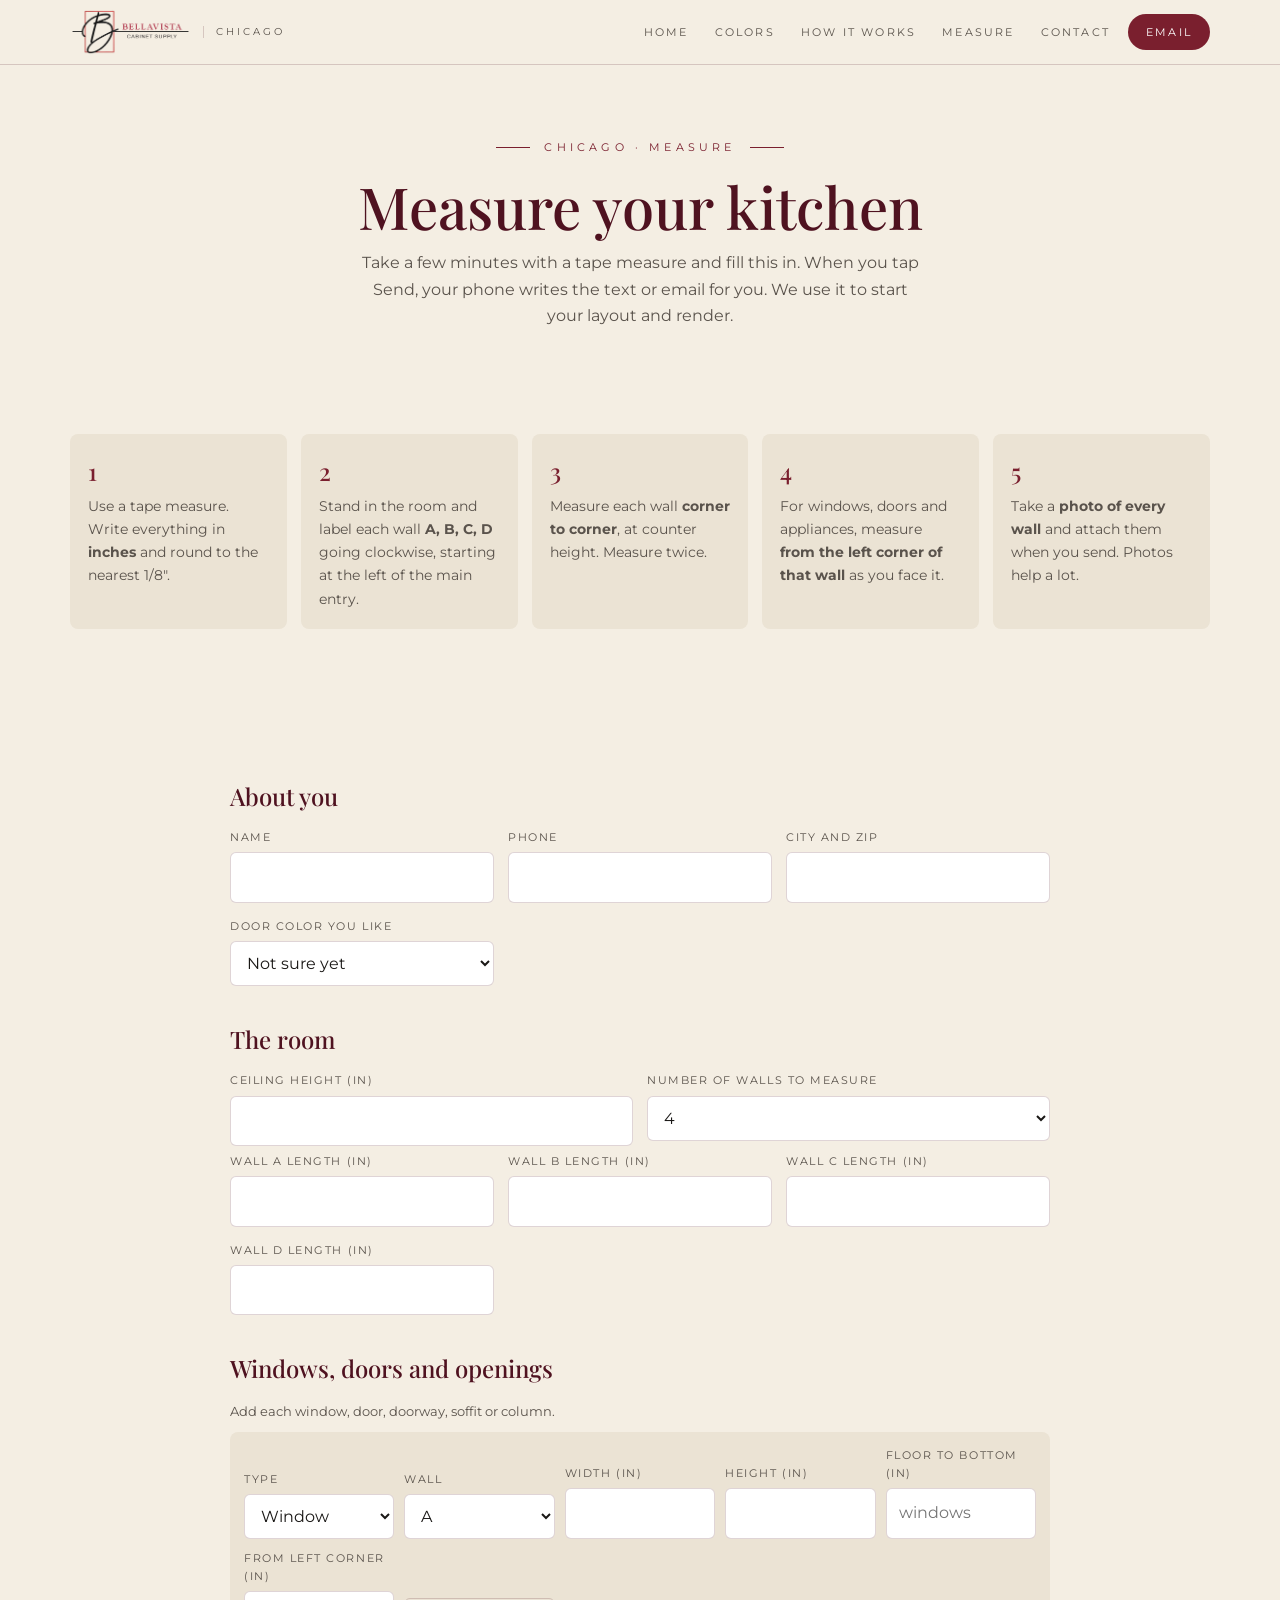
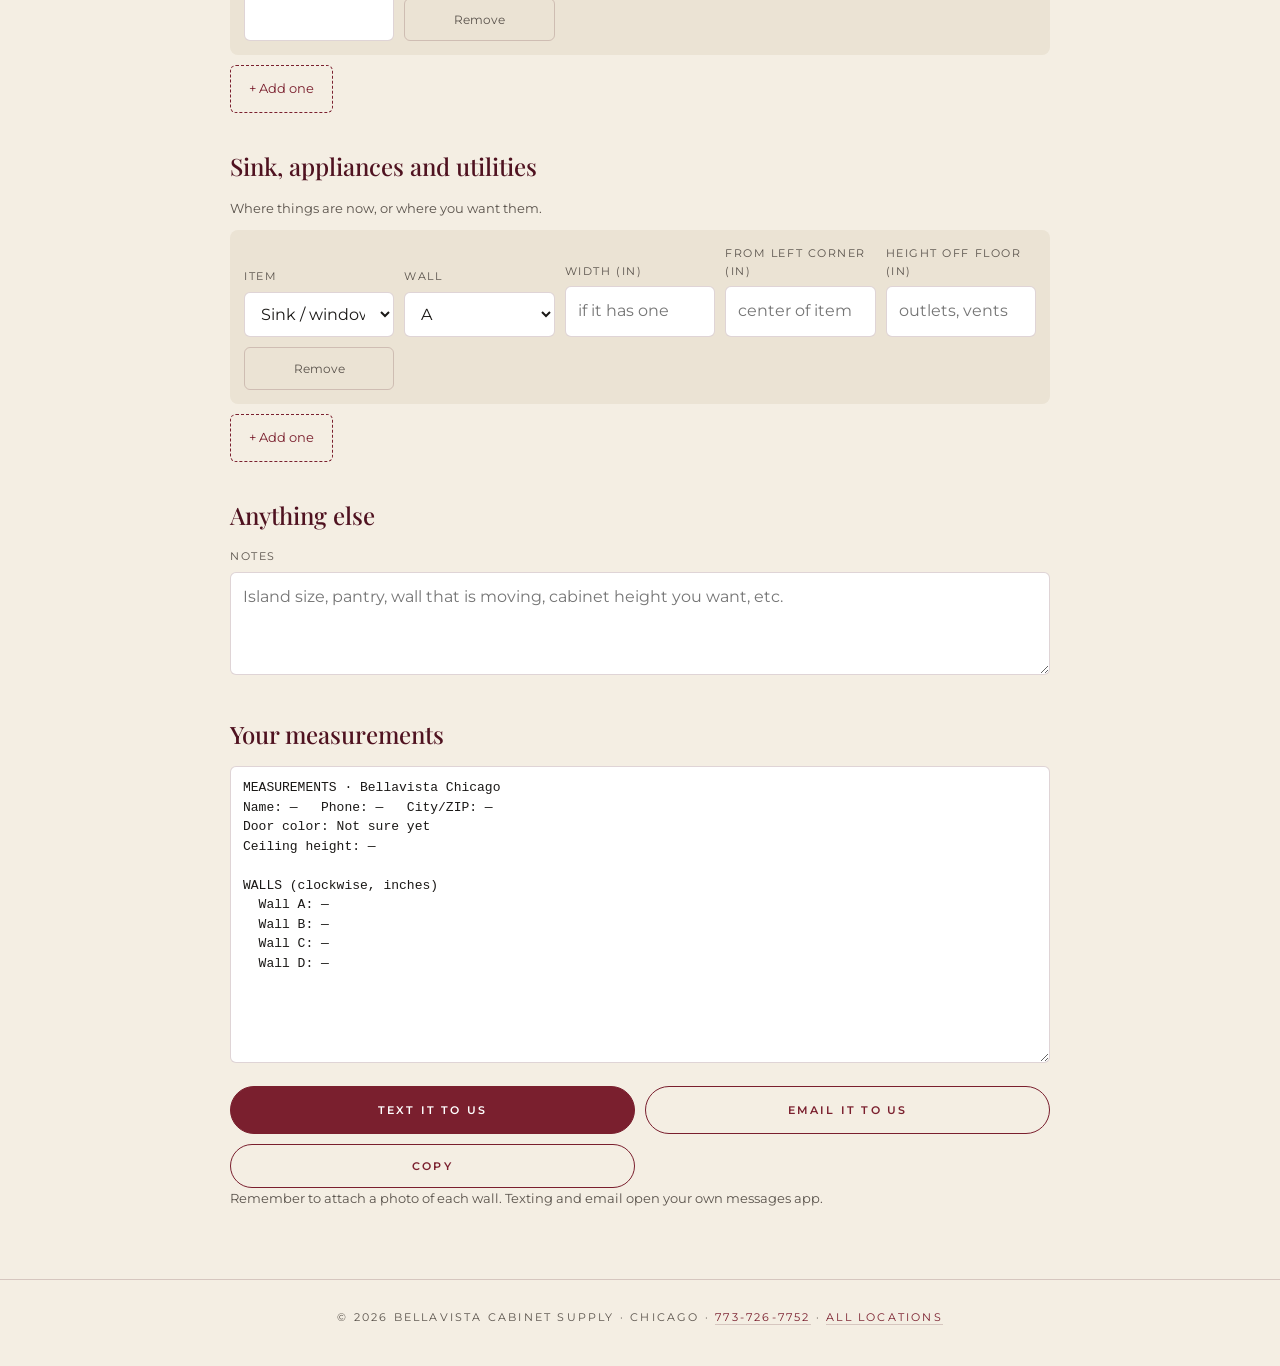
<file: measure.html>
<!doctype html>
<html lang="en">
<head>
<meta charset="utf-8">
<meta name="viewport" content="width=device-width,initial-scale=1">
<title>Measure Your Kitchen · Bellavista Chicago</title>
<meta name="description" content="Browse every cabinet door color from Bellavista Cabinet Supply in Chicago. See each in a finished kitchen, then call, text or email.">
<link rel="preconnect" href="https://fonts.googleapis.com"><link rel="preconnect" href="https://fonts.gstatic.com" crossorigin>
<link href="https://fonts.googleapis.com/css2?family=Montserrat:wght@400;500;600&family=Pinyon+Script&family=Playfair+Display:ital,wght@0,400;0,500;1,500&display=swap" rel="stylesheet">
<link rel="stylesheet" href="styles.css">
</head>
<body data-page="measure">
<header class="nav"></header>
<main id="app"></main>
<script src="doors.js"></script>
<script src="measure.js"></script>
<script src="app.js"></script>
</body>
</html>
</file>
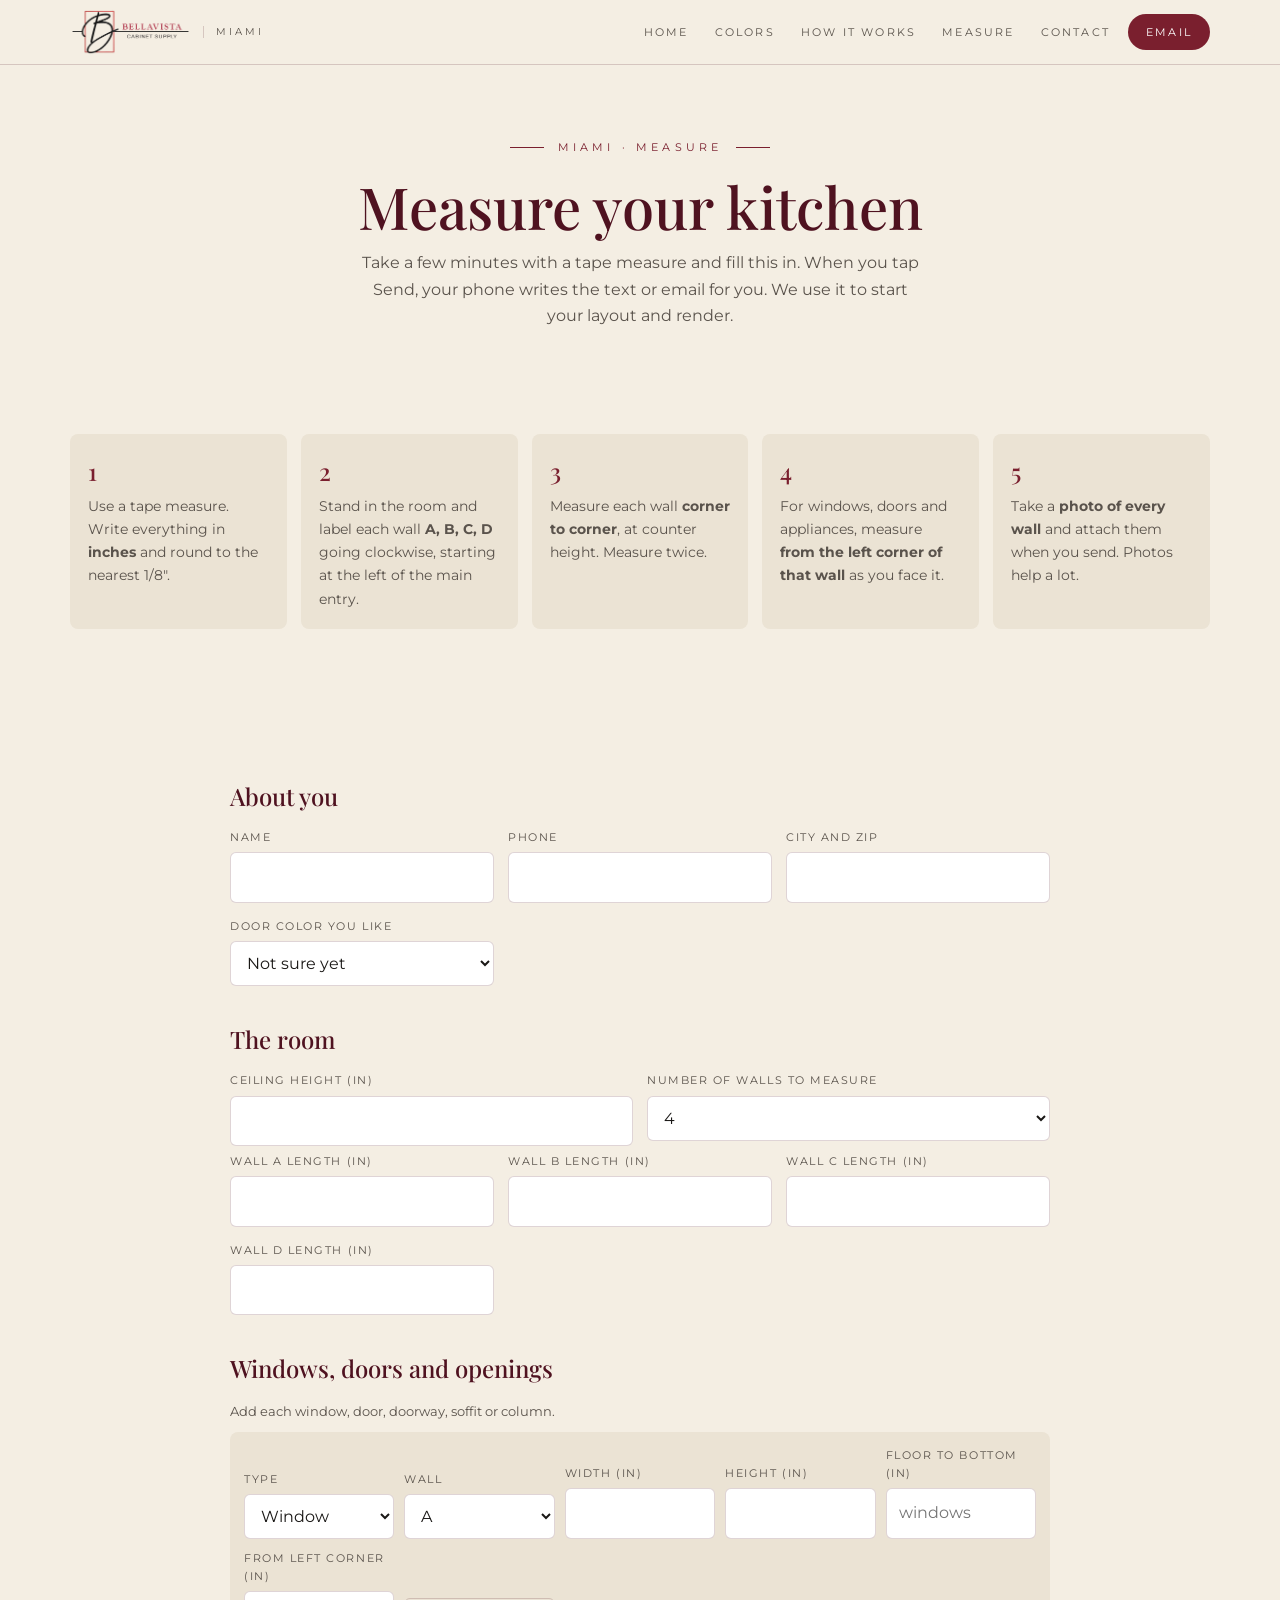
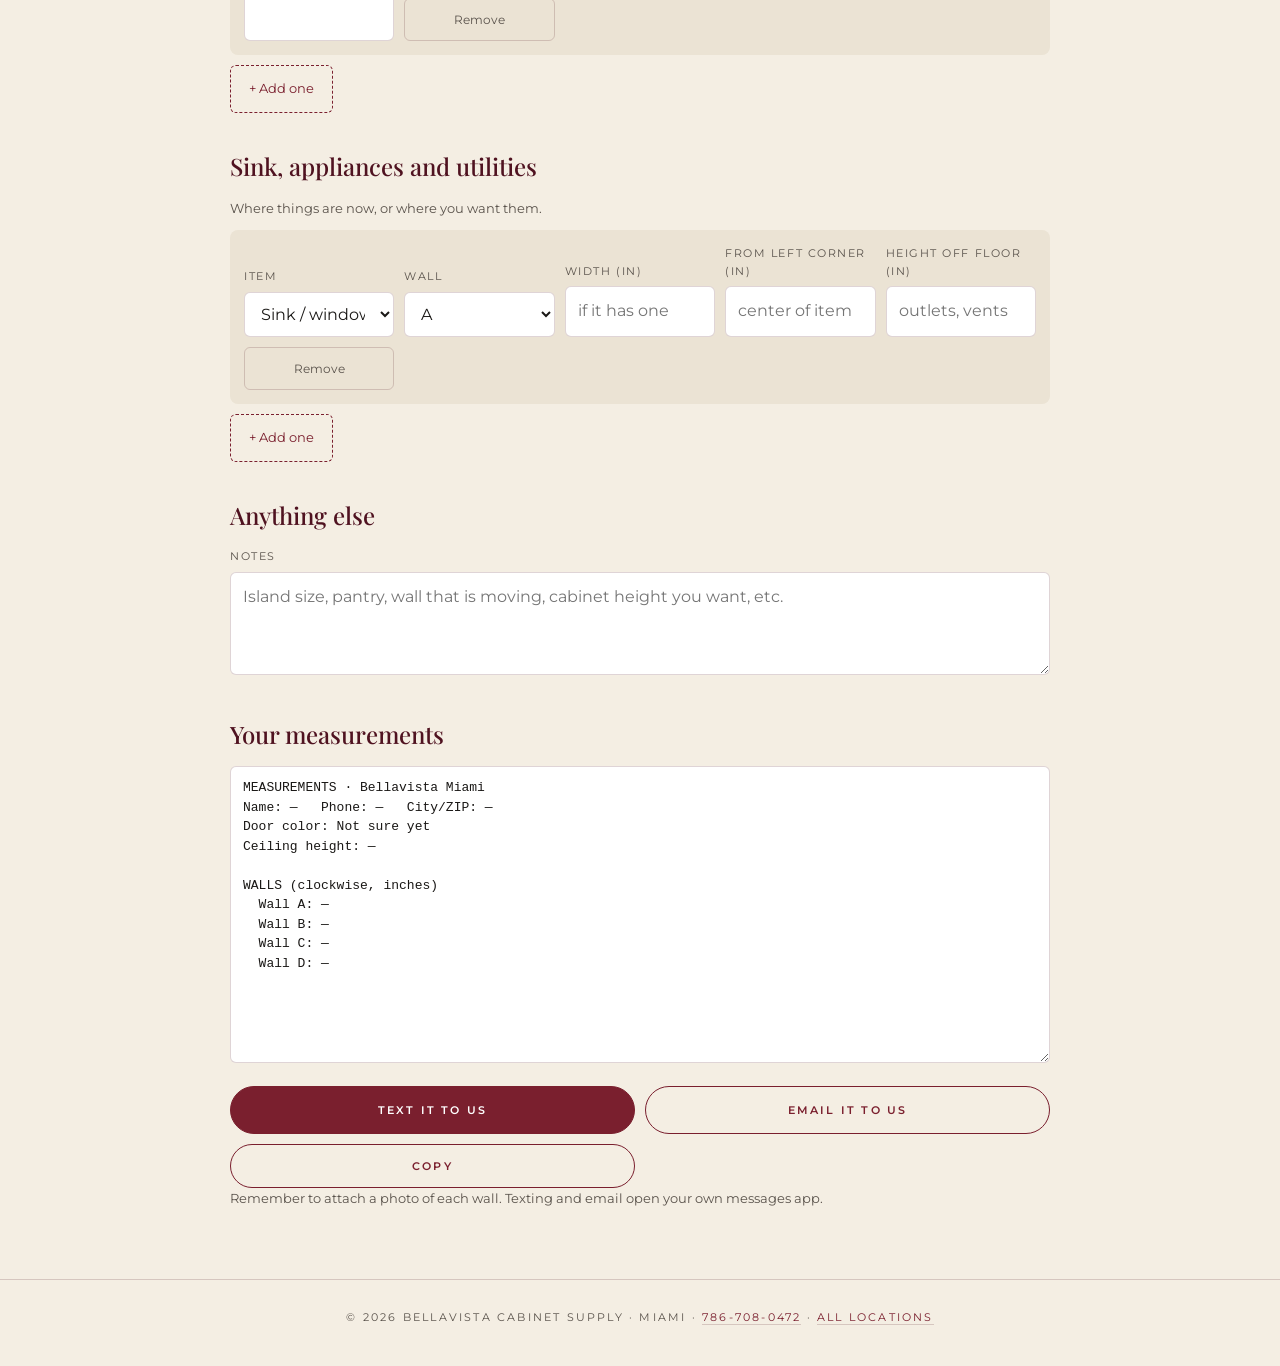
<file: miami-measure.html>
<!doctype html>
<html lang="en">
<head>
<meta charset="utf-8">
<meta name="viewport" content="width=device-width,initial-scale=1">
<title>Measure Your Kitchen · Bellavista Miami</title>
<meta name="description" content="Browse every cabinet door color from Bellavista Cabinet Supply in Miami. See each in a finished kitchen, then call, text or email.">
<link rel="preconnect" href="https://fonts.googleapis.com"><link rel="preconnect" href="https://fonts.gstatic.com" crossorigin>
<link href="https://fonts.googleapis.com/css2?family=Montserrat:wght@400;500;600&family=Pinyon+Script&family=Playfair+Display:ital,wght@0,400;0,500;1,500&display=swap" rel="stylesheet">
<link rel="stylesheet" href="styles.css">
</head>
<body data-page="measure">
<header class="nav"></header>
<main id="app"></main>
<script src="miami-doors.js"></script>
<script src="measure.js"></script>
<script src="app.js"></script>
</body>
</html>
</file>
<file: styles.css>
:root{
  --cream:#f4eee3; --cream-2:#ebe3d4; --cream-3:#e0d6c4;
  --ink:#1a1816; --ink-2:#5a534c;
  --crimson:#7a1f2e; --burgundy:#4f1220;
  --line:rgba(79,18,32,.18);
  --serif:'Playfair Display',Georgia,serif;
  --sans:'Montserrat',system-ui,-apple-system,sans-serif;
  --script:'Pinyon Script',cursive;
  --ease:cubic-bezier(.22,.7,.2,1);
}
*{box-sizing:border-box;margin:0;padding:0}
html{scroll-behavior:smooth;-webkit-text-size-adjust:100%}
body{background:var(--cream);color:var(--ink);font-family:var(--sans);font-weight:400;line-height:1.65;-webkit-font-smoothing:antialiased}
img{display:block;max-width:100%}
a{color:inherit;text-decoration:none}
.wrap{max-width:1180px;margin:0 auto;padding:0 20px}

/* header */
header.nav{position:fixed;top:0;left:0;right:0;z-index:50;background:rgba(244,238,227,.86);backdrop-filter:blur(14px) saturate(1.4);-webkit-backdrop-filter:blur(14px) saturate(1.4);border-bottom:1px solid var(--line)}
.nav .wrap{display:flex;align-items:center;justify-content:space-between;height:64px}
.brand{display:flex;align-items:center;gap:12px}
.brand img{height:48px;width:auto;display:block}
.brand .loc{font-size:10px;letter-spacing:.3em;text-transform:uppercase;color:var(--ink-2);border-left:1px solid var(--line);padding-left:12px;line-height:1.2}
.brand .mono{font-family:var(--script);font-size:38px;line-height:1;color:var(--crimson)}
.brand .t{font-family:var(--serif);font-size:15px;letter-spacing:.14em;text-transform:uppercase;color:var(--burgundy);line-height:1.15}
.brand .t small{display:block;font-family:var(--sans);font-size:9px;letter-spacing:.3em;color:var(--ink-2)}
.nav nav{display:flex;gap:26px;align-items:center}
.nav nav a{font-size:11px;letter-spacing:.2em;text-transform:uppercase;color:var(--ink-2);transition:color .3s}
.nav nav a:hover{color:var(--crimson)}
.nav .call{background:var(--crimson);color:#fff!important;padding:9px 18px;border-radius:999px}
.nav .call:hover{background:var(--burgundy)}

/* hero */
.hero{padding:132px 0 70px;text-align:center;position:relative;overflow:hidden}
.hero:before{content:"";position:absolute;inset:0;pointer-events:none;background:radial-gradient(60% 50% at 50% 0%,rgba(122,31,46,.07),transparent 70%)}
.eyebrow{font-size:11px;letter-spacing:.38em;text-transform:uppercase;color:var(--crimson);display:inline-flex;align-items:center;gap:14px}
.eyebrow:before,.eyebrow:after{content:"";width:34px;height:1px;background:var(--crimson)}
.hero h1{font-family:var(--serif);font-weight:500;font-size:clamp(38px,7vw,76px);line-height:1.05;color:var(--burgundy);margin:22px auto 18px;max-width:880px}
.hero h1 em{font-style:italic;color:var(--crimson)}
.hero p.lead{max-width:560px;margin:0 auto 32px;color:var(--ink-2);font-size:16px}
.btns{display:flex;gap:12px;justify-content:center;flex-wrap:wrap}
.btn{display:inline-flex;align-items:center;gap:9px;padding:14px 26px;border-radius:999px;font-size:11px;letter-spacing:.2em;text-transform:uppercase;font-weight:600;border:1px solid var(--crimson);transition:all .35s var(--ease);cursor:pointer;background:none;color:var(--crimson);font-family:var(--sans)}
.btn.solid{background:var(--crimson);color:#fff}
.btn.solid:hover{background:var(--burgundy);border-color:var(--burgundy);transform:translateY(-2px)}
.btn:not(.solid):hover{background:var(--crimson);color:#fff;transform:translateY(-2px)}
.btn svg{width:15px;height:15px}
.strip{display:flex;justify-content:center;gap:10px;margin-top:54px;padding:0 20px}
.strip img{width:clamp(42px,9vw,86px);aspect-ratio:8/15;object-fit:cover;border-radius:4px;box-shadow:0 10px 28px rgba(60,20,20,.16);animation:float 7s ease-in-out infinite}
.strip img:nth-child(even){margin-top:18px;animation-delay:-3s}
.strip img:nth-child(n+6){display:none}
@media(min-width:720px){.strip img:nth-child(n+6){display:block}}
@keyframes float{50%{transform:translateY(-8px)}}

/* sections */
section{padding:74px 0}
.sec-head{text-align:center;margin-bottom:34px}
.sec-head h2{font-family:var(--serif);font-weight:500;font-size:clamp(30px,5vw,46px);color:var(--burgundy);margin-top:14px;line-height:1.15}
.sec-head p{max-width:520px;margin:12px auto 0;color:var(--ink-2)}
.rule{width:56px;height:2px;background:var(--crimson);margin:18px auto 0}

/* filters */
.filters{display:flex;gap:8px;justify-content:center;flex-wrap:wrap;margin-bottom:34px}
.chip{font-family:var(--sans);font-size:11px;letter-spacing:.16em;text-transform:uppercase;padding:9px 18px;border-radius:999px;border:1px solid var(--line);background:transparent;color:var(--ink-2);cursor:pointer;transition:all .3s}
.chip:hover{border-color:var(--crimson);color:var(--crimson)}
.chip.on{background:var(--crimson);border-color:var(--crimson);color:#fff}

/* grid */
.grid{display:grid;grid-template-columns:repeat(2,1fr);gap:18px}
@media(min-width:640px){.grid{grid-template-columns:repeat(3,1fr);gap:24px}}
@media(min-width:960px){.grid{grid-template-columns:repeat(5,1fr)}}
.card{display:block;transition:transform .5s var(--ease)}
.card .sw{aspect-ratio:8/15;background:var(--cream-2);border-radius:6px;overflow:hidden;position:relative;box-shadow:0 1px 0 var(--line),0 14px 30px -18px rgba(60,20,20,.35);transition:box-shadow .5s var(--ease)}
.card .sw img{width:100%;height:100%;object-fit:cover;transition:transform .8s var(--ease)}
.card:hover{transform:translateY(-6px)}
.card:hover .sw{box-shadow:0 0 0 1px var(--crimson),0 24px 40px -20px rgba(79,18,32,.45)}
.card:hover .sw img{transform:scale(1.04)}
.card .sw .view{position:absolute;left:0;right:0;bottom:0;padding:26px 10px 12px;text-align:center;font-size:10px;letter-spacing:.24em;text-transform:uppercase;color:#fff;background:linear-gradient(transparent,rgba(79,18,32,.85));opacity:0;transform:translateY(8px);transition:all .4s var(--ease)}
.card:hover .view{opacity:1;transform:none}
@media(hover:none){.card .sw .view{display:none}}
.card h3{font-family:var(--serif);font-weight:500;font-size:17px;color:var(--burgundy);margin-top:12px;line-height:1.25}
.card small{font-size:10px;letter-spacing:.2em;text-transform:uppercase;color:var(--ink-2)}
.empty{text-align:center;color:var(--ink-2);padding:30px 0}

/* steps */
.steps{background:var(--cream-2);border-top:1px solid var(--line);border-bottom:1px solid var(--line)}
.steps .row{display:grid;gap:30px;grid-template-columns:1fr}
@media(min-width:760px){.steps .row{grid-template-columns:repeat(3,1fr)}}
.step{padding-left:22px;border-left:2px solid var(--crimson)}
.step b{font-family:var(--serif);font-size:42px;font-weight:400;color:var(--crimson);line-height:1}
.step h3{font-family:var(--serif);font-weight:500;font-size:21px;color:var(--burgundy);margin:6px 0 4px}
.step p{color:var(--ink-2);font-size:15px}

/* contact */
.contact{text-align:center}
.contact .info{margin:26px auto 30px;color:var(--ink-2);font-size:15px}
.contact .info a{color:var(--burgundy);border-bottom:1px solid var(--line)}
.contact .alt{margin-top:34px;font-size:13px;color:var(--ink-2)}
.contact .alt a{color:var(--crimson);border-bottom:1px solid var(--line)}
footer{padding:28px 0 40px;text-align:center;font-size:11px;letter-spacing:.2em;text-transform:uppercase;color:var(--ink-2);border-top:1px solid var(--line)}

/* door page */
.door{padding:104px 0 70px}
.back{font-size:11px;letter-spacing:.22em;text-transform:uppercase;color:var(--ink-2);display:inline-flex;gap:8px;margin-bottom:22px;transition:color .3s}
.back:hover{color:var(--crimson)}
.door-grid{display:grid;gap:36px;grid-template-columns:1fr}
@media(min-width:900px){.door-grid{grid-template-columns:1.45fr 1fr;gap:56px;align-items:start}}
.stage{background:var(--cream-2);border-radius:8px;overflow:hidden;aspect-ratio:4/3;position:relative;box-shadow:0 22px 50px -28px rgba(60,20,20,.5)}
.stage img{width:100%;height:100%;object-fit:cover;animation:fade .6s var(--ease)}
@keyframes fade{from{opacity:0;transform:scale(1.02)}to{opacity:1;transform:none}}
.stage .count{position:absolute;right:12px;bottom:12px;background:rgba(250,247,242,.88);backdrop-filter:blur(8px);font-size:10px;letter-spacing:.2em;padding:6px 12px;border-radius:999px;color:var(--burgundy)}
.thumbs{display:flex;gap:10px;margin-top:12px;overflow-x:auto;padding-bottom:6px}
.thumbs button{flex:0 0 auto;width:92px;aspect-ratio:4/3;border-radius:5px;overflow:hidden;border:2px solid transparent;padding:0;background:var(--cream-2);cursor:pointer;opacity:.7;transition:all .3s}
.thumbs button img{width:100%;height:100%;object-fit:cover}
.thumbs button.on,.thumbs button:hover{opacity:1;border-color:var(--crimson)}
.soon{aspect-ratio:4/3;border-radius:8px;border:1px dashed var(--crimson);display:flex;flex-direction:column;align-items:center;justify-content:center;text-align:center;padding:26px;gap:8px;background:var(--cream-2)}
.soon h3{font-family:var(--serif);font-weight:500;font-size:24px;color:var(--burgundy)}
.soon p{color:var(--ink-2);max-width:380px;font-size:15px}
.info-card .tags{display:flex;gap:8px;flex-wrap:wrap;margin:10px 0 18px}
.tag{font-size:10px;letter-spacing:.2em;text-transform:uppercase;border:1px solid var(--line);padding:5px 12px;border-radius:999px;color:var(--ink-2)}
.info-card h1{font-family:var(--serif);font-weight:500;font-size:clamp(32px,5vw,48px);line-height:1.1;color:var(--burgundy)}
.info-card .desc{color:var(--ink-2);margin-bottom:22px}
.mini{display:flex;gap:16px;align-items:center;margin-bottom:24px;padding:14px;background:var(--cream-2);border-radius:8px}
.mini img{width:52px;aspect-ratio:8/15;object-fit:cover;border-radius:3px}
.mini span{font-size:13px;color:var(--ink-2)}
.cta{display:grid;gap:10px;grid-template-columns:1fr}
@media(min-width:420px){.cta{grid-template-columns:1fr 1fr}.cta .full{grid-column:1/-1}}
.cta .btn{justify-content:center}
.cta-note{margin-top:14px;font-size:12px;color:var(--ink-2)}
.pn{display:flex;justify-content:space-between;gap:12px;margin-top:40px;padding-top:20px;border-top:1px solid var(--line);font-size:11px;letter-spacing:.18em;text-transform:uppercase}
.pn a{color:var(--ink-2);transition:color .3s}.pn a:hover{color:var(--crimson)}
.more{margin-top:70px}
.more h2{font-family:var(--serif);font-weight:500;font-size:28px;color:var(--burgundy);margin-bottom:20px;text-align:center}

/* reveal */
.reveal{opacity:0;transform:translateY(22px);transition:opacity .9s var(--ease),transform .9s var(--ease)}
.reveal.in{opacity:1;transform:none}
@media(prefers-reduced-motion:reduce){*{animation:none!important;transition:none!important}.reveal{opacity:1;transform:none}}

/* mobile fixes */
.door-grid>*{min-width:0}
.thumbs{max-width:100%}
html,body{overflow-x:hidden}
.nav .call{white-space:nowrap}

.tile{width:100%;height:100%;display:flex;align-items:center;justify-content:center;font-family:var(--serif);font-size:30px;color:rgba(26,24,22,.45)}
.specs{list-style:none;margin:-8px 0 22px;display:grid;gap:6px}.specs li{font-size:14px;color:var(--ink-2);padding-left:16px;position:relative}.specs li:before{content:"";position:absolute;left:0;top:.7em;width:7px;height:1px;background:var(--crimson)}

/* ---------- measure page ---------- */
.mhead{padding:130px 0 20px;text-align:center}
.mhead h1{font-family:var(--serif);font-weight:500;font-size:clamp(34px,6vw,58px);color:var(--burgundy);margin:18px 0 12px;line-height:1.1}
.mhead .lead{max-width:560px;margin:0 auto;color:var(--ink-2)}
.mtips .tips{display:grid;gap:14px;grid-template-columns:repeat(auto-fit,minmax(210px,1fr));padding:10px 0 30px}
.mtips .tips>div{background:var(--cream-2);border-radius:8px;padding:18px}
.mtips .tips b{font-family:var(--serif);font-size:24px;color:var(--crimson);font-weight:500}
.mtips .tips p{font-size:14px;color:var(--ink-2);margin-top:4px}
.mform{padding:10px 0 60px}
.mform .wrap{max-width:860px}
.mform h2{font-family:var(--serif);font-weight:500;font-size:24px;color:var(--burgundy);margin:34px 0 12px}
.mform label{display:flex;flex-direction:column;gap:6px;font-size:11px;letter-spacing:.14em;text-transform:uppercase;color:var(--ink-2);min-width:0}
.mform input,.mform select,.mform textarea{font:inherit;font-size:16px;letter-spacing:0;text-transform:none;color:var(--ink);background:#fff;border:1px solid var(--line);border-radius:6px;padding:11px 12px;width:100%;min-width:0}
.mform textarea{resize:vertical}
.mform input:focus,.mform select:focus,.mform textarea:focus{outline:2px solid var(--crimson);outline-offset:1px}
.mform .g2{display:grid;gap:14px;grid-template-columns:repeat(auto-fit,minmax(220px,1fr));margin-bottom:6px}
.mform .hint{font-size:13px;color:var(--ink-2);margin:0 0 10px}
.mform .r{display:grid;gap:10px;grid-template-columns:repeat(auto-fit,minmax(130px,1fr));background:var(--cream-2);border-radius:8px;padding:14px;margin-bottom:10px;align-items:end}
.mform .x{background:none;border:1px solid var(--line);border-radius:6px;padding:11px;font:inherit;font-size:12px;color:var(--ink-2);cursor:pointer}
.mform .add{background:none;border:1px dashed var(--crimson);color:var(--crimson);border-radius:6px;padding:12px 18px;font:inherit;font-size:13px;cursor:pointer}
.mform .out{margin-top:40px}
.mform .out textarea{font-family:ui-monospace,Menlo,monospace;font-size:13px;line-height:1.5}
.mform .out .cta{margin-top:14px}

/* ---------- process flow ---------- */
.flow{display:grid;gap:18px;max-width:900px;margin:0 auto}
.fstep{display:grid;gap:18px;grid-template-columns:1fr;background:var(--cream-2);border-radius:10px;padding:22px;align-items:center}
.fstep.has{grid-template-columns:1fr}
.fstep b{font-family:var(--serif);font-weight:500;font-size:30px;color:var(--crimson);line-height:1}
.fstep h3{font-family:var(--serif);font-weight:500;font-size:22px;color:var(--burgundy);margin:6px 0 6px}
.fstep p{color:var(--ink-2);font-size:15px}
.fstep figure{margin:0;min-width:0}
.fstep figure img{width:100%;max-width:100%;border-radius:6px;display:block;background:var(--cream-3);border:1px solid var(--line)}
.fstep figcaption{font-size:10px;letter-spacing:.22em;text-transform:uppercase;color:var(--ink-2);margin-top:8px}
.more-link{display:inline-block;margin-top:10px;font-size:12px;letter-spacing:.14em;text-transform:uppercase;color:var(--crimson);border-bottom:1px solid var(--crimson)}
@media(min-width:760px){.fstep.has{grid-template-columns:1fr 1.1fr}.fstep.has:nth-child(even) figure{order:-1}}
footer a{color:var(--crimson)}

/* header: email button + menu */
.nav .rt{display:flex;align-items:center;gap:18px}
.nav .call{white-space:nowrap;font-size:11px;letter-spacing:.2em;text-transform:uppercase}
.mbtn{display:none;background:none;border:1px solid var(--line);border-radius:999px;width:40px;height:40px;align-items:center;justify-content:center;color:var(--burgundy);cursor:pointer;padding:0}
.mbtn svg{width:20px;height:20px}
@media(max-width:1100px){
  .mbtn{display:inline-flex}
  .nav .rt{gap:10px}
  .nav nav{display:none;position:absolute;top:64px;left:0;right:0;flex-direction:column;align-items:stretch;gap:0;background:var(--cream);border-bottom:1px solid var(--line);padding:4px 16px 12px}
  .nav.open nav{display:flex}
  .nav nav a{padding:15px 4px;border-bottom:1px solid var(--line);font-size:12px}
  .nav nav a:last-child{border-bottom:0}
}
@media(max-width:430px){.brand .loc{display:none}.brand img{height:42px}.nav .call{padding:9px 14px}}
footer a{border-bottom:1px solid var(--line)}
.hero .wrap,.hero .strip{position:relative;z-index:1}
section[id]{scroll-margin-top:64px}
</file>
